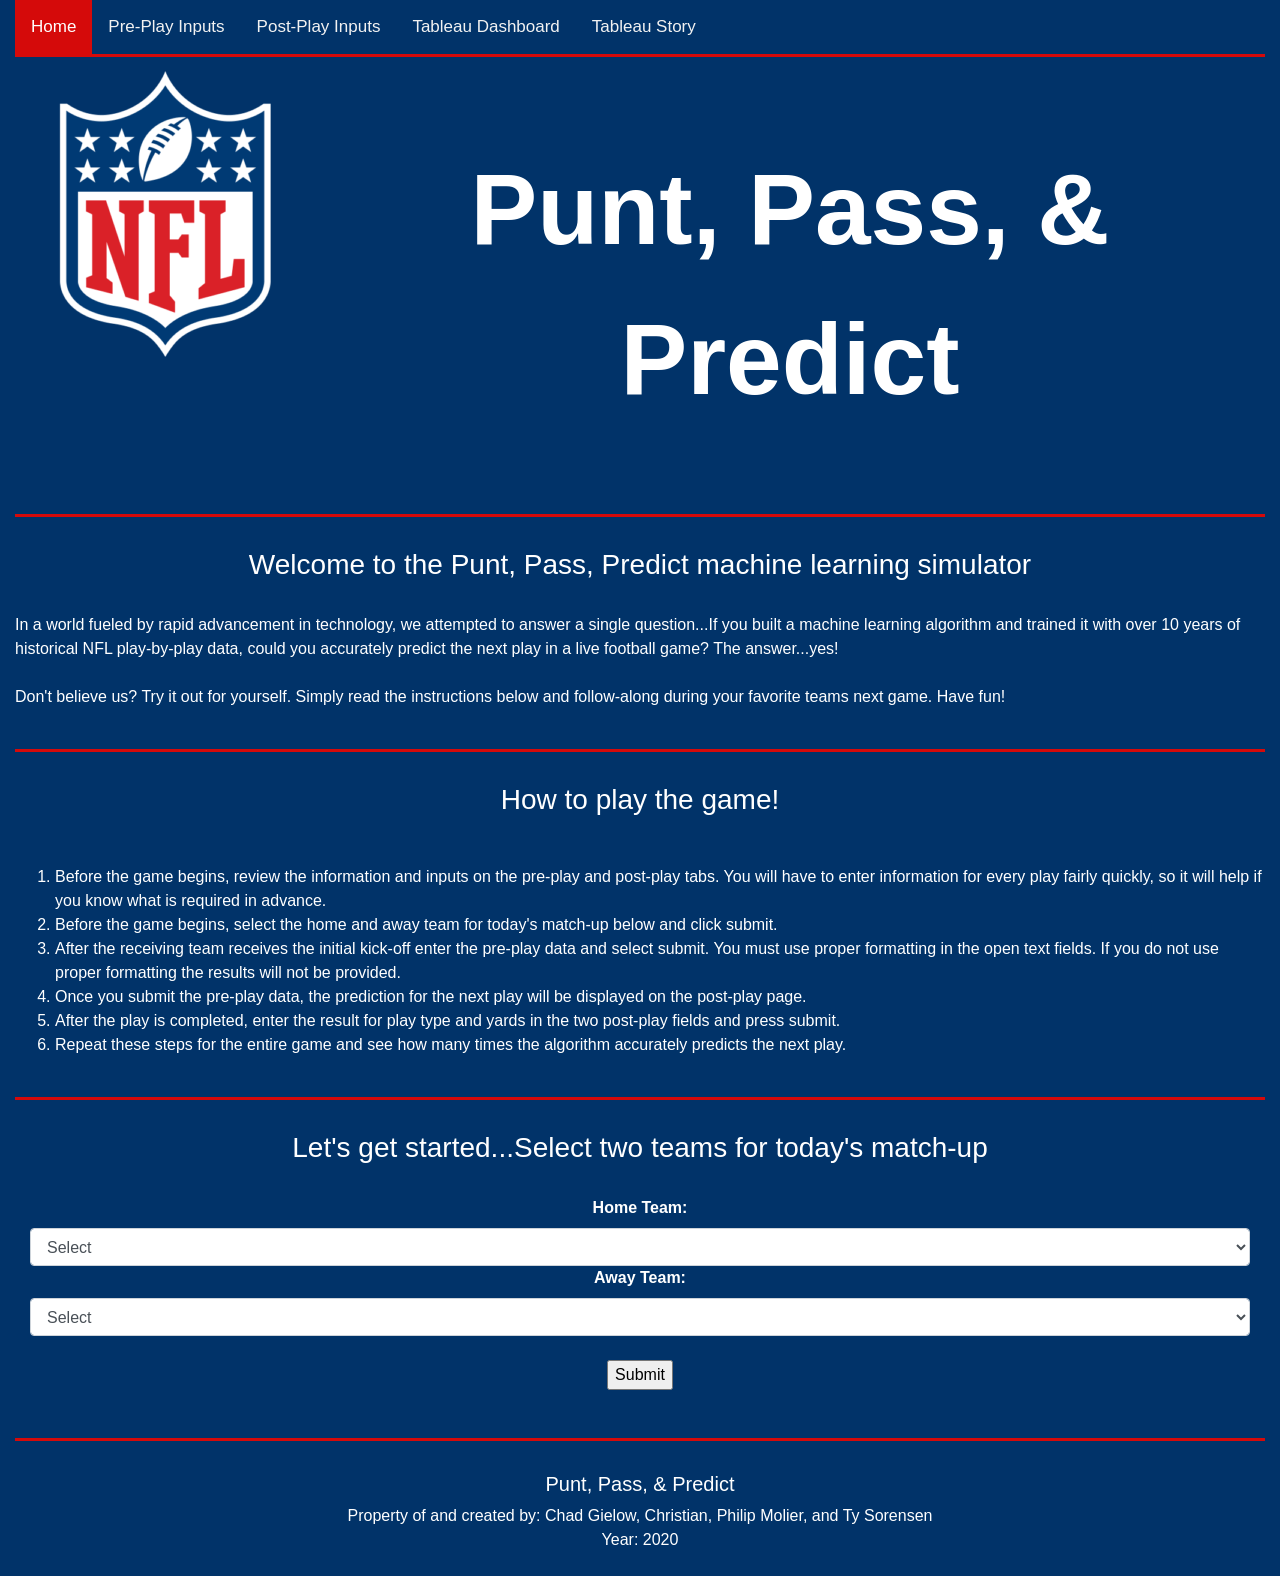
<file: index.html>
<!DOCTYPE html>
<html lang="en-us">

<head>
    <meta charset="UTF-8">
    <meta name="viewport" content="width=device-width, initial-scale=1.0">
    <meta http-equiv="X-UA-Compatible" content="ie=edge">
    <title>Home</title>

    <link rel="stylesheet" href="https://stackpath.bootstrapcdn.com/bootstrap/4.3.1/css/bootstrap.min.css" integrity="sha384-ggOyR0iXCbMQv3Xipma34MD+dH/1fQ784/j6cY/iJTQUOhcWr7x9JvoRxT2MZw1T" crossorigin="anonymous">

    <link rel="stylesheet" type="text/css" href="static/CSS/style.css">

    
</head>

<body>
    <div class="container-fluid">
        <div class="topnav">
            <a class="active" href="index.html">Home</a>
            <a href="templates/preplay.html">Pre-Play Inputs</a>
            <a href="templates/postplay.html">Post-Play Inputs</a>
            <a href="tableaudash.html" target="_blank">Tableau Dashboard</a>
            <a href="tableaustory.html" target="_blank">Tableau Story</a>
        </div>
        <hr>
        <div class="row">
            <div class="col-md-12">
                <div class="page-header">
                    <img alt="NFL Logo" src="static/images/nfl_logo.png" style="float:left" >
                        <center style="position:relative; top:70px;"><b>Punt, Pass, & Predict</b></center>
                        <br>
                </div>
            </div>
        </div>
        <div class="row">
            <div class="col-md-12">
                <hr>
                <br>
                <h3>
                    <center>Welcome to the Punt, Pass, Predict machine learning simulator</center>
                </h3>
                <br>
                <p>
                    In a world fueled by rapid advancement in technology, we attempted to answer a single question...If you built a machine learning algorithm and trained it with over 10 years of historical NFL play-by-play data, could you accurately predict the next play in a live football game? The answer...yes! 
                    <br>
                    <br> 
                    Don't believe us? Try it out for yourself. Simply read the instructions below and follow-along during your favorite teams next game. Have fun!
                </p>
                <br>
                <hr>
                <br>
                <h3>
                    <center>How to play the game!</center>
                </h3>
                <br>
                <p>
                    <ol type = "1">
                        <li>Before the game begins, review the information and inputs on the pre-play and post-play tabs. You will have to enter information for every play fairly quickly, so it will help if you know what is required in advance. </li>
                        <li>Before the game begins, select the home and away team for today's match-up below and click submit.</li>
                        <li>After the receiving team receives the initial kick-off enter the pre-play data and select submit. You must use proper formatting in the open text fields. If you do not use proper formatting the results will not be provided.</li>
                        <li>Once you submit the pre-play data, the prediction for the next play will be displayed on the post-play page.</li>
                        <li>After the play is completed, enter the result for play type and yards in the two post-play fields and press submit.</li>
                        <li>Repeat these steps for the entire game and see how many times the algorithm accurately predicts the next play.</li>  
                     </ol>
                </p>
                <br>
            </div>
        </div>
        <div class="row-select-team-home">
            <hr>
            <div class="col-md-12">
                <br>
                <h3>
                    <center>Let's get started...Select two teams for today's match-up</center>
                </h3>
                <br>
                <center><form action="templates/preplay.html">
                    <label for="homeTeam"><b>Home Team:</b></label>
                    <select class="form-control" id="homeTeam" name="homeTeam" onClick="getHomeTeam">
                        <option value="Select">Select</option>
                        <option value="1">Arizona Cardinals</option>
                        <option value="2">Atlanta Falcons</option>
                        <option value="3">Baltimore Ravens</option>
                        <option value="4">Buffalo Bills</option>
                        <option value="5">Carolina Panthers</option>
                        <option value="6">Chicago Bears</option>
                        <option value="7">Cincinnati Bengals</option>
                        <option value="8">Cleveland Browns</option>
                        <option value="9">Dallas Cowboys</option>
                        <option value="10">Denver Broncos</option>
                        <option value="11">Detroit Lions</option>
                        <option value="12">Green Bay Packers</option>
                        <option value="13">Houston Texans</option>
                        <option value="14">Indianapolis Colts</option>
                        <option value="15">Jacksonville Jaguars</option>
                        <option value="16">Kansas City Chiefs</option>
                        <option value="25">Las Vegas Raiders</option>
                        <option value="18">Los Angeles Chargers</option>
                        <option value="17">Las Angeles Rams</option>
                        <option value="19">Miami Dolphins</option>
                        <option value="20">Minnesota Vikings</option>
                        <option value="21">New England Patriots</option>
                        <option value="22">New Orleans Saints</option>
                        <option value="23">New York Giants</option>
                        <option value="24">New York Jets</option>
                        <option value="26">Philadelphia Eagles</option>
                        <option value="27">Pittsburgh Steelers</option>
                        <option value="29">San Francisco 49ers</option>
                        <option value="28">Seattle Seahawks</option>
                        <option value="30">Tampa Bay Buccaneers</option>
                        <option value="31">Tennessee Titans</option>
                        <option value="32">Washington Redskins</option>
                    </select>
                    <label for="awayTeam"><b>Away Team:</b></label>
                    <select class="form-control" id="awayTeam" name="awayTeam" onClick="getAwayTeam">
                        <option value="Select">Select</option>
                        <option value="1">Arizona Cardinals</option>
                        <option value="2">Atlanta Falcons</option>
                        <option value="3">Baltimore Ravens</option>
                        <option value="4">Buffalo Bills</option>
                        <option value="5">Carolina Panthers</option>
                        <option value="6">Chicago Bears</option>
                        <option value="7">Cincinnati Bengals</option>
                        <option value="8">Cleveland Browns</option>
                        <option value="9">Dallas Cowboys</option>
                        <option value="10">Denver Broncos</option>
                        <option value="11">Detroit Lions</option>
                        <option value="12">Green Bay Packers</option>
                        <option value="13">Houston Texans</option>
                        <option value="14">Indianapolis Colts</option>
                        <option value="15">Jacksonville Jaguars</option>
                        <option value="16">Kansas City Chiefs</option>
                        <option value="25">Las Vegas Raiders</option>
                        <option value="18">Los Angeles Chargers</option>
                        <option value="17">Las Angeles Rams</option>
                        <option value="19">Miami Dolphins</option>
                        <option value="20">Minnesota Vikings</option>
                        <option value="21">New England Patriots</option>
                        <option value="22">New Orleans Saints</option>
                        <option value="23">New York Giants</option>
                        <option value="24">New York Jets</option>
                        <option value="26">Philadelphia Eagles</option>
                        <option value="27">Pittsburgh Steelers</option>
                        <option value="29">San Francisco 49ers</option>
                        <option value="28">Seattle Seahawks</option>
                        <option value="30">Tampa Bay Buccaneers</option>
                        <option value="31">Tennessee Titans</option>
                        <option value="32">Washington Redskins</option>
                    </select>
                    <br>
                    <center><input type="submit" value="Submit"></center>
                    <br>
                </form></center>
                <br>
            </div>
        </div>
        <hr>
        <div class="row">
            <div class="col-md-12">
                <div class="page-footer">
                    <br>
                    <center><h5>
                        Punt, Pass, & Predict 
                    </h5>
                    <h7>
                        Property of and created by: Chad Gielow, Christian, Philip Molier, and Ty Sorensen
                        <br>
                        Year: 2020
                    </h7></center>
                    <br>    
                </div>  
            </div>
        </div>
    </div>

    <script src="https://code.jquery.com/jquery-3.3.1.slim.min.js" integrity="sha384-q8i/X+965DzO0rT7abK41JStQIAqVgRVzpbzo5smXKp4YfRvH+8abtTE1Pi6jizo" crossorigin="anonymous"></script>
    <script src="https://cdnjs.cloudflare.com/ajax/libs/popper.js/1.14.7/umd/popper.min.js" integrity="sha384-UO2eT0CpHqdSJQ6hJty5KVphtPhzWj9WO1clHTMGa3JDZwrnQq4sF86dIHNDz0W1" crossorigin="anonymous"></script>
    <script src="https://stackpath.bootstrapcdn.com/bootstrap/4.3.1/js/bootstrap.min.js" integrity="sha384-JjSmVgyd0p3pXB1rRibZUAYoIIy6OrQ6VrjIEaFf/nJGzIxFDsf4x0xIM+B07jRM" crossorigin="anonymous"></script>
    <script src="static/js/app.js"></script>
</body>

</html>
</file>
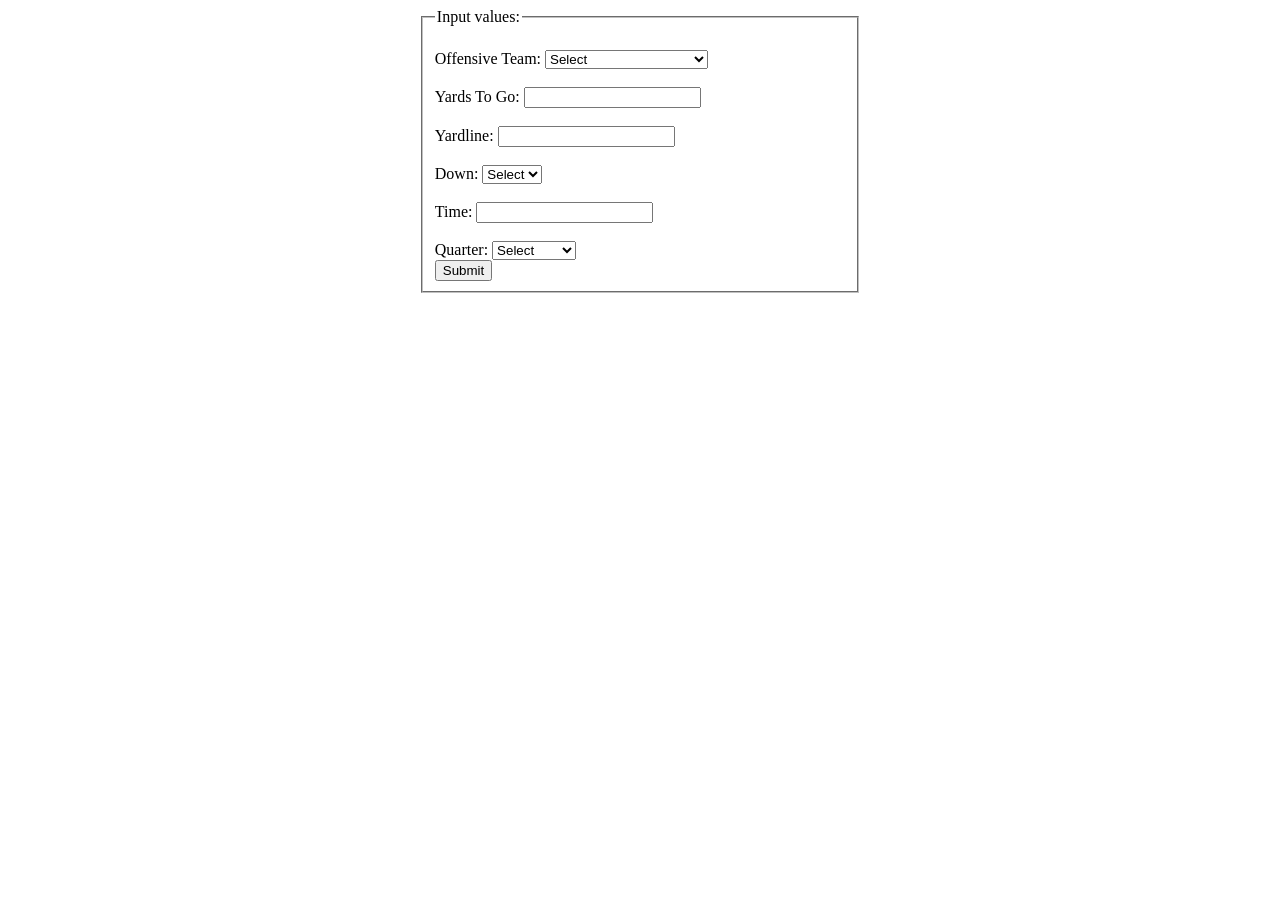
<file: pre_play.html>
<!doctype html>
<html>
<style>
form {
    margin: auto;
    width: 35%;
}
.result {
    margin: auto;
    width: 35%;
    border: 1px solid #ccc;
}
</style>
<head>
    <title>Play Predictor Model</title>
</head>
<form action="{{ url_for('main') }}" method="POST">
    <fieldset>
        <legend>Input values:</legend>
       
        <br>
                <label for="posTeam">Offensive Team:</label>
                <select id="posTeam" name="posteam">
                    <option value="Select">Select</option>
                    <option value="1">Arizona Cardinals</option>
                    <option value="2">Atlanta Falcons</option>
                    <option value="3">Baltimore Ravens</option>
                    <option value="4">Buffalo Bills</option>
                    <option value="5">Carolina Panthers</option>
                    <option value="6">Chicago Bears</option>
                    <option value="7">Cincinnati Bengals</option>
                    <option value="8">Cleveland Browns</option>
                    <option value="9">Dallas Cowboys</option>
                    <option value="10">Denver Broncos</option>
                    <option value="11">Detroit Lions</option>
                    <option value="12">Green Bay Packers</option>
                    <option value="13">Houston Texans</option>
                    <option value="14">Indianapolis Colts</option>
                    <option value="15">Jacksonville Jaguars</option>
                    <option value="16">Kansas City Chiefs</option>
                    <option value="25">Las Vegas Raiders</option>
                    <option value="18">Los Angeles Chargers</option>
                    <option value="17">Las Angeles Rams</option>
                    <option value="19">Miami Dolphins</option>
                    <option value="20">Minnesota Vikings</option>
                    <option value="21">New England Patriots</option>
                    <option value="22">New Orleans Saints</option>
                    <option value="23">New York Giants</option>
                    <option value="24">New York Jets</option>
                    <option value="26">Philadelphia Eagles</option>
                    <option value="27">Pittsburgh Steelers</option>
                    <option value="29">San Francisco 49ers</option>
                    <option value="28">Seattle Seahawks</option>
                    <option value="30">Tampa Bay Buccaneers</option>
                    <option value="31">Tennessee Titans</option>
                    <option value="32">Washington Redskins</option>
                </select>
                <br>       
        <br> Yards To Go:
        <input name="ydstogo" type="number" required>
        <br>
        <br> Yardline:
        <input name="yardline" type="number" required>
        <br>
        <br>
        <label for="down">Down:</label>
                <select id="down" name="down">
                    <option value="dSelect">Select</option>
                    <option value="d1">1</option>
                    <option value="d2">2</option>
                    <option value="d3">3</option>
                    <option value="d4">4</option>
                </select>
        <br>
        <br> Time:
        <input name="time" type="text" required>
        <br>
        <br>
        <label for="quarter">Quarter:</label>
                <select id="quarter" name="quarter">
                    <option value="qSelect">Select</option>
                    <option value="q1">1</option>
                    <option value="q2">2</option>
                    <option value="q3">3</option>
                    <option value="q4">4</option>
                    <option value="q5">Over Time</option>
                </select>
        <br>
        <input type="submit">
    </fieldset>
</form>
<br>
</html>
</file>
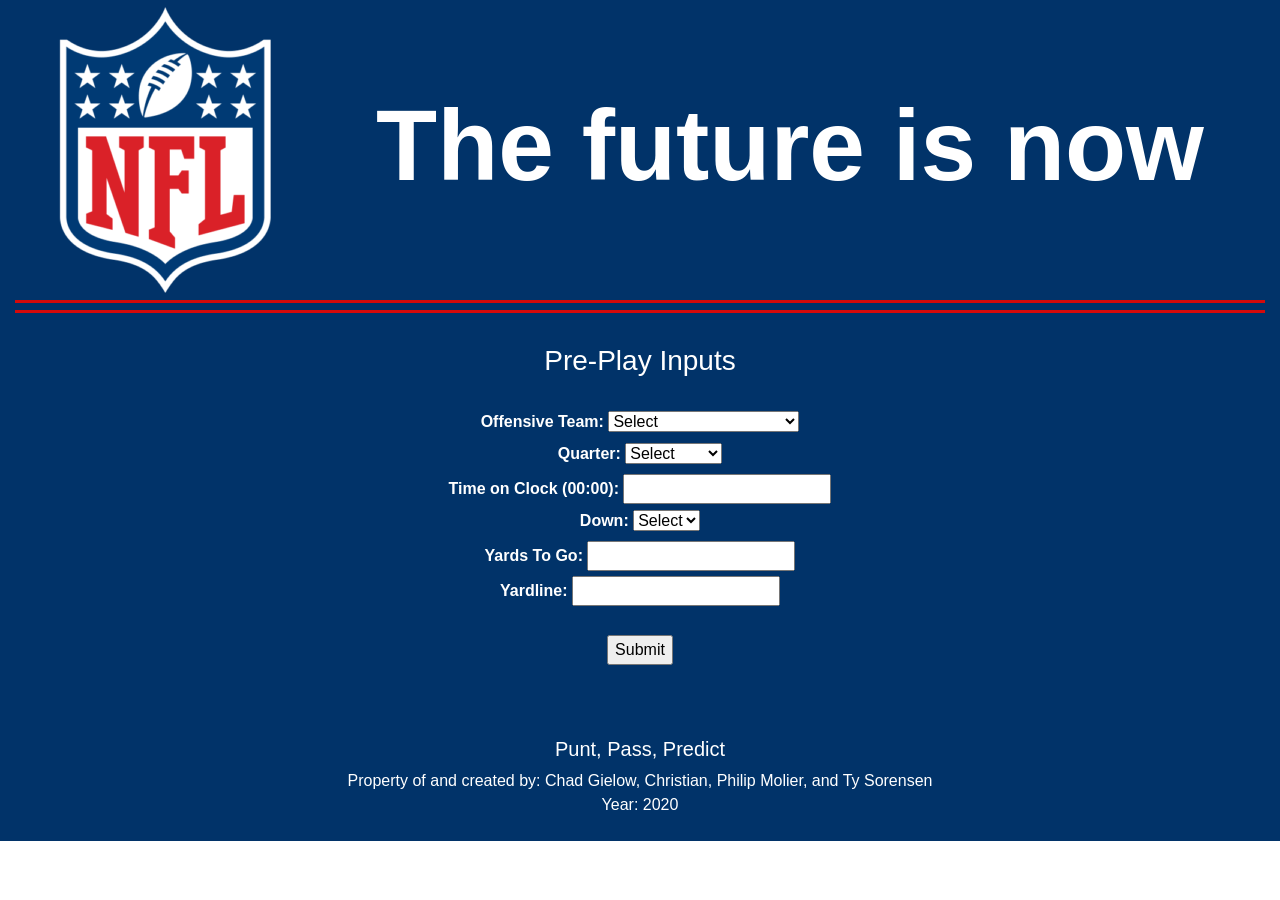
<file: preplay.html>
<!DOCTYPE html>
<html lang="en-us">

<head>
    <meta charset="UTF-8">
    <meta name="viewport" content="width=device-width, initial-scale=1.0">
    <meta http-equiv="X-UA-Compatible" content="ie=edge">
    <title>Pre-Play Inputs</title>

    <!-- Bootstrap CDN -->
    <link rel="stylesheet" href="https://stackpath.bootstrapcdn.com/bootstrap/4.3.1/css/bootstrap.min.css" integrity="sha384-ggOyR0iXCbMQv3Xipma34MD+dH/1fQ784/j6cY/iJTQUOhcWr7x9JvoRxT2MZw1T" crossorigin="anonymous">

    <!-- This line is money! It points your HTML to the CSS file. -->
    <!-- Notice the "relative" pathway? It matches a file inside our current directory's "assets" folder. Open it to see our style rules. -->
    <link rel="stylesheet" type="text/css" href="static/CSS/style.css">

    
</head>

<body>
    <div class="container-fluid">
        <div class="row">
            <div class="col-md-12">
                <div class="page-header">
                    <img alt="NFL Logo" src="static/images/nfl_logo.png" style="float:left" >
                        <center style="position:relative; top:70px;"><b>The future is now</b></center>
                        <br>
                        <hr>
                </div>
            </div>
        </div>
        <div class="row-play">
            <hr>
            <center><form id ="postplay" action="{{ url_for('main') }}" method="POST">
                <div class="col-md-12-pre">
                    <br>
                    <center><h3>
                        Pre-Play Inputs
                    </h3></center>
                    <br>
                    <label for="posTeam"><b>Offensive Team:</b></label>
                    <select id="posTeam" name="posTeam">
                        <option value="Select">Select</option>
                        <option value="1">Arizona Cardinals</option>
                        <option value="2">Atlanta Falcons</option>
                        <option value="3">Baltimore Ravens</option>
                        <option value="4">Buffalo Bills</option>
                        <option value="5">Carolina Panthers</option>
                        <option value="6">Chicago Bears</option>
                        <option value="7">Cincinnati Bengals</option>
                        <option value="8">Cleveland Browns</option>
                        <option value="9">Dallas Cowboys</option>
                        <option value="10">Denver Broncos</option>
                        <option value="11">Detroit Lions</option>
                        <option value="12">Green Bay Packers</option>
                        <option value="13">Houston Texans</option>
                        <option value="14">Indianapolis Colts</option>
                        <option value="15">Jacksonville Jaguars</option>
                        <option value="16">Kansas City Chiefs</option>
                        <option value="25">Las Vegas Raiders</option>
                        <option value="18">Los Angeles Chargers</option>
                        <option value="17">Las Angeles Rams</option>
                        <option value="19">Miami Dolphins</option>
                        <option value="20">Minnesota Vikings</option>
                        <option value="21">New England Patriots</option>
                        <option value="22">New Orleans Saints</option>
                        <option value="23">New York Giants</option>
                        <option value="24">New York Jets</option>
                        <option value="26">Philadelphia Eagles</option>
                        <option value="27">Pittsburgh Steelers</option>
                        <option value="29">San Francisco 49ers</option>
                        <option value="28">Seattle Seahawks</option>
                        <option value="30">Tampa Bay Buccaneers</option>
                        <option value="31">Tennessee Titans</option>
                        <option value="32">Washington Redskins</option>
                    </select>
                    <br>
                    <label for="quarter"><b>Quarter:</b></label>
                    <select id="quarter" name="quarter">
                        <option value="qSelect">Select</option>
                        <option value="q1">1</option>
                        <option value="q2">2</option>
                        <option value="q3">3</option>
                        <option value="q4">4</option>
                        <option value="q5">Over Time</option>
                    </select>
                    <br>
                    <label for="timeOnClock"><b>Time on Clock (00:00):</b></label>
                    <input type="text" id="timeOnClock" name="timeOnClock">
                    <br>
                    <label for="down"><b>Down:</b></label>
                    <select id="down" name="down">
                        <option value="dSelect">Select</option>
                        <option value="d1">1</option>
                        <option value="d2">2</option>
                        <option value="d3">3</option>
                        <option value="d4">4</option>
                    </select>
                    <br>
                    <label for="yardsToGo"><b>Yards To Go:</b></label>
                    <input type="number" id="yardsToGo" name="yardsToGo">
                    <br>
                    <label for="yardline"><b>Yardline:</b></label>
                    <input type="number" id="yardline" name="yardline">
                </div>
                    <br>
                    <center><input type="submit" value="Submit"></center>
                    <br>
            </form></center> 
        </div>
        <div class="row">
            <div class="col-md-12">
                <!-- <div class="select-style"><select id="SheetList"></select></div>
                    <button class="button" onclick="getVizData()">Push data to Spreadsheet</button>
                    <form onsubmit= "return false"></form>
                    Home Team: <input type="text" id="bin"/><br />
                    <input type="button" value="Submit data" onclick="getVizData();"/>
                    </form> -->
                <div class='tableauPlaceholder' id='viz1590530184157' style='position: relative'>
                    <noscript>
                        <a href='#'>
                            <img alt=' ' src='https:&#47;&#47;public.tableau.com&#47;static&#47;images&#47;Pr&#47;Project_3_NFL&#47;TeamDashboard2&#47;1_rss.png' style='border: none' />
                        </a>
                    </noscript>
                    <object class='tableauViz'  style='display:none;'>
                        <param name='host_url' value='https%3A%2F%2Fpublic.tableau.com%2F' /> 
                        <param name='embed_code_version' value='3' /> 
                        <param name='site_root' value='' />
                        <param name='name' value='Project_3_NFL&#47;TeamDashboard2' />
                        <param name='tabs' value='no' /><param name='toolbar' value='yes' />
                        <param name='static_image' value='https:&#47;&#47;public.tableau.com&#47;static&#47;images&#47;Pr&#47;Project_3_NFL&#47;TeamDashboard2&#47;1.png' /> 
                        <param name='animate_transition' value='yes' />
                        <param name='display_static_image' value='yes' />
                        <param name='display_spinner' value='yes' />
                        <param name='display_overlay' value='yes' />
                        <param name='display_count' value='yes' />
                        <param name='filter' value='publish=yes' />
                    </object>
                </div> 
                <br>
            </div>
        </div>
        <div class="row">
            <div class="col-md-12">
                <div class="page-footer">
                    <br>
                    <center><h5>
                        Punt, Pass, Predict 
                    </h5>
                    <h7>
                        Property of and created by: Chad Gielow, Christian, Philip Molier, and Ty Sorensen
                        <br>
                        Year: 2020
                    </h7></center>
                    <br>    
                </div>  
            </div>
        </div>
    </div>

    <script src="https://code.jquery.com/jquery-3.3.1.slim.min.js" integrity="sha384-q8i/X+965DzO0rT7abK41JStQIAqVgRVzpbzo5smXKp4YfRvH+8abtTE1Pi6jizo" crossorigin="anonymous"></script>
    <script src="https://cdnjs.cloudflare.com/ajax/libs/popper.js/1.14.7/umd/popper.min.js" integrity="sha384-UO2eT0CpHqdSJQ6hJty5KVphtPhzWj9WO1clHTMGa3JDZwrnQq4sF86dIHNDz0W1" crossorigin="anonymous"></script>
    <script src="https://stackpath.bootstrapcdn.com/bootstrap/4.3.1/js/bootstrap.min.js" integrity="sha384-JjSmVgyd0p3pXB1rRibZUAYoIIy6OrQ6VrjIEaFf/nJGzIxFDsf4x0xIM+B07jRM" crossorigin="anonymous"></script>
    <script src="static/js/app.js"></script>
</body>

</html>
</file>
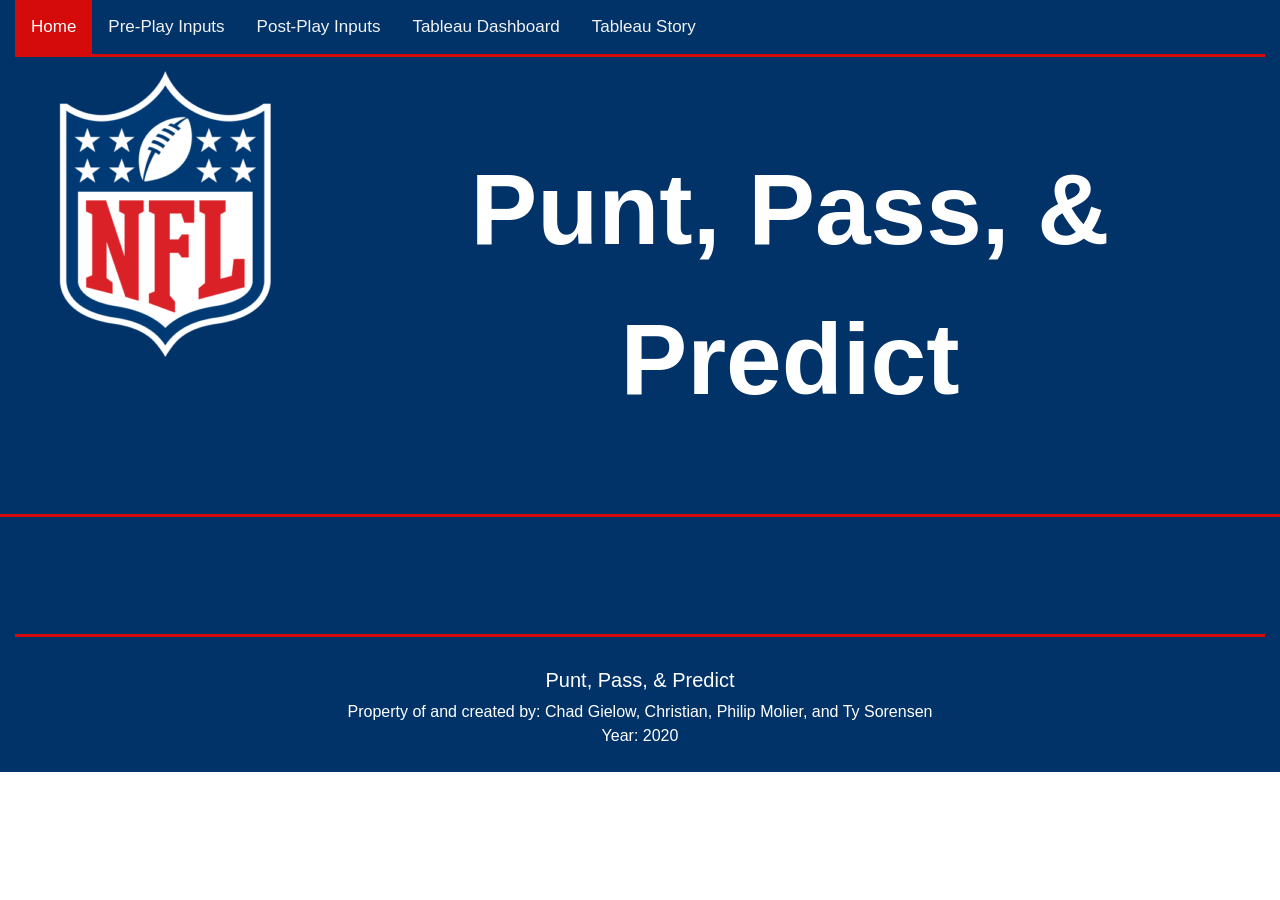
<file: tableaudash.html>
<!DOCTYPE html>
<html lang="en-us">

<head>
    <meta charset="UTF-8">
    <meta name="viewport" content="width=device-width, initial-scale=1.0">
    <meta http-equiv="X-UA-Compatible" content="ie=edge">
    <title>Dashboard</title>

    <link rel="stylesheet" href="https://stackpath.bootstrapcdn.com/bootstrap/4.3.1/css/bootstrap.min.css" integrity="sha384-ggOyR0iXCbMQv3Xipma34MD+dH/1fQ784/j6cY/iJTQUOhcWr7x9JvoRxT2MZw1T" crossorigin="anonymous">

    <link rel="stylesheet" type="text/css" href="static/CSS/style.css">

    
</head>

<body>
    <div class="container-fluid">
        <div class="topnav">
            <a class="active" href="index.html">Home</a>
            <a href="templates/preplay.html">Pre-Play Inputs</a>
            <a href="templates/postplay.html">Post-Play Inputs</a>
            <a href="tableaudash.html" target="_blank">Tableau Dashboard</a>
            <a href="tableaustory.html" target="_blank">Tableau Story</a>
        </div>
        <hr>
        <div class="row">
            <div class="col-md-12">
                <div class="page-header">
                    <img alt="NFL Logo" src="static/images/nfl_logo.png" style="float:left" >
                        <center style="position:relative; top:70px;"><b>Punt, Pass, & Predict</b></center>
                        <br>
                </div>
            </div>
        </div>
        <div class="row">
            <hr>
            <br>    
            <div class="col-md-12">
                <div class='tableauOne' id='viz1590873874065' style='position: relative'>
                    <noscript>
                        <a href='#'>
                            <img alt=' ' src='https:&#47;&#47;public.tableau.com&#47;static&#47;images&#47;Pr&#47;Project_3_NFL_Final_Tableau_Dashboard_1&#47;NFLDashboard&#47;1_rss.png' style='border: none' />
                        </a>
                    </noscript>
                    <object class='tableauViz'  style='display:none;'>
                        <param name='host_url' value='https%3A%2F%2Fpublic.tableau.com%2F' /> 
                        <param name='embed_code_version' value='3' /> 
                        <param name='site_root' value='' />
                        <param name='name' value='Project_3_NFL_Final_Tableau_Dashboard_1&#47;NFLDashboard' />
                        <param name='tabs' value='no' />
                        <param name='toolbar' value='yes' />
                        <param name='static_image' value='https:&#47;&#47;public.tableau.com&#47;static&#47;images&#47;Pr&#47;Project_3_NFL_Final_Tableau_Dashboard_1&#47;NFLDashboard&#47;1.png' /> 
                        <param name='animate_transition' value='yes' />
                        <param name='display_static_image' value='yes' />
                        <param name='display_spinner' value='yes' />
                        <param name='display_overlay' value='yes' />
                        <param name='display_count' value='yes' />
                        <param name='filter' value='publish=yes' />
                    </object>
                </div>  
                <br>
                <div class='tableauTwo' id='viz1590873991890' style='position: relative'>
                    <noscript>
                        <a href='#'>
                            <img alt=' ' src='https:&#47;&#47;public.tableau.com&#47;static&#47;images&#47;Pr&#47;Project_3_NFL_Final_Tableau_Dashboard_2&#47;TeamDashboard&#47;1_rss.png' style='border: none' />
                        </a>
                    </noscript>
                    <object class='tableauViz'  style='display:none;'>
                        <param name='host_url' value='https%3A%2F%2Fpublic.tableau.com%2F' /> 
                        <param name='embed_code_version' value='3' /> 
                        <param name='site_root' value='' />
                        <param name='name' value='Project_3_NFL_Final_Tableau_Dashboard_2&#47;TeamDashboard' />
                        <param name='tabs' value='no' />
                        <param name='toolbar' value='yes' />
                        <param name='static_image' value='https:&#47;&#47;public.tableau.com&#47;static&#47;images&#47;Pr&#47;Project_3_NFL_Final_Tableau_Dashboard_2&#47;TeamDashboard&#47;1.png' /> 
                        <param name='animate_transition' value='yes' />
                        <param name='display_static_image' value='yes' />
                        <param name='display_spinner' value='yes' />
                        <param name='display_overlay' value='yes' />
                        <param name='display_count' value='yes' />
                        <param name='filter' value='publish=yes' />
                    </object>
                </div>                
                <br>
                <div class='tableauThree' id='viz1590874028471' style='position: relative'>
                    <noscript>
                        <a href='#'>
                            <img alt=' ' src='https:&#47;&#47;public.tableau.com&#47;static&#47;images&#47;Pr&#47;Project_3_NFL_Final_Tableau_Dashboard_3&#47;TeamPlays&#47;1_rss.png' style='border: none' />
                        </a>
                    </noscript>
                    <object class='tableauViz'  style='display:none;'>
                        <param name='host_url' value='https%3A%2F%2Fpublic.tableau.com%2F' /> 
                        <param name='embed_code_version' value='3' /> 
                        <param name='site_root' value='' />
                        <param name='name' value='Project_3_NFL_Final_Tableau_Dashboard_3&#47;TeamPlays' />
                        <param name='tabs' value='no' />
                        <param name='toolbar' value='yes' />
                        <param name='static_image' value='https:&#47;&#47;public.tableau.com&#47;static&#47;images&#47;Pr&#47;Project_3_NFL_Final_Tableau_Dashboard_3&#47;TeamPlays&#47;1.png' /> 
                        <param name='animate_transition' value='yes' />
                        <param name='display_static_image' value='yes' />
                        <param name='display_spinner' value='yes' />
                        <param name='display_overlay' value='yes' />
                        <param name='display_count' value='yes' />
                        <param name='filter' value='publish=yes' />
                    </object>
                </div>  
                <br>           
                <div class='tableauFour' id='viz1590874055718' style='position: relative'>
                    <noscript>
                        <a href='#'>
                            <img alt=' ' src='https:&#47;&#47;public.tableau.com&#47;static&#47;images&#47;Pr&#47;Project_3_NFL_Final_Tableau_Dashboard_4&#47;Playsbyyear&#47;1_rss.png' style='border: none' />
                        </a>
                    </noscript>
                    <object class='tableauViz'  style='display:none;'>
                        <param name='host_url' value='https%3A%2F%2Fpublic.tableau.com%2F' /> 
                        <param name='embed_code_version' value='3' /> 
                        <param name='site_root' value='' />
                        <param name='name' value='Project_3_NFL_Final_Tableau_Dashboard_4&#47;Playsbyyear' />
                        <param name='tabs' value='no' />
                        <param name='toolbar' value='yes' />
                        <param name='static_image' value='https:&#47;&#47;public.tableau.com&#47;static&#47;images&#47;Pr&#47;Project_3_NFL_Final_Tableau_Dashboard_4&#47;Playsbyyear&#47;1.png' /> 
                        <param name='animate_transition' value='yes' />
                        <param name='display_static_image' value='yes' />
                        <param name='display_spinner' value='yes' />
                        <param name='display_overlay' value='yes' />
                        <param name='display_count' value='yes' />
                        <param name='filter' value='publish=yes' />
                    </object>
                </div>               
                <br>
            </div>
        </div>
        <hr>
        <div class="row">
            <div class="col-md-12">
                <div class="page-footer">
                    <br>
                    <center><h5>
                        Punt, Pass, & Predict 
                    </h5>
                    <h7>
                        Property of and created by: Chad Gielow, Christian, Philip Molier, and Ty Sorensen
                        <br>
                        Year: 2020
                    </h7></center>
                    <br>    
                </div>  
            </div>
        </div>
    </div>

    <script src="https://code.jquery.com/jquery-3.3.1.slim.min.js" integrity="sha384-q8i/X+965DzO0rT7abK41JStQIAqVgRVzpbzo5smXKp4YfRvH+8abtTE1Pi6jizo" crossorigin="anonymous"></script>
    <script src="https://cdnjs.cloudflare.com/ajax/libs/popper.js/1.14.7/umd/popper.min.js" integrity="sha384-UO2eT0CpHqdSJQ6hJty5KVphtPhzWj9WO1clHTMGa3JDZwrnQq4sF86dIHNDz0W1" crossorigin="anonymous"></script>
    <script src="https://stackpath.bootstrapcdn.com/bootstrap/4.3.1/js/bootstrap.min.js" integrity="sha384-JjSmVgyd0p3pXB1rRibZUAYoIIy6OrQ6VrjIEaFf/nJGzIxFDsf4x0xIM+B07jRM" crossorigin="anonymous"></script>
    <script src="static/js/app.js"></script>
</body>

</html>
</file>
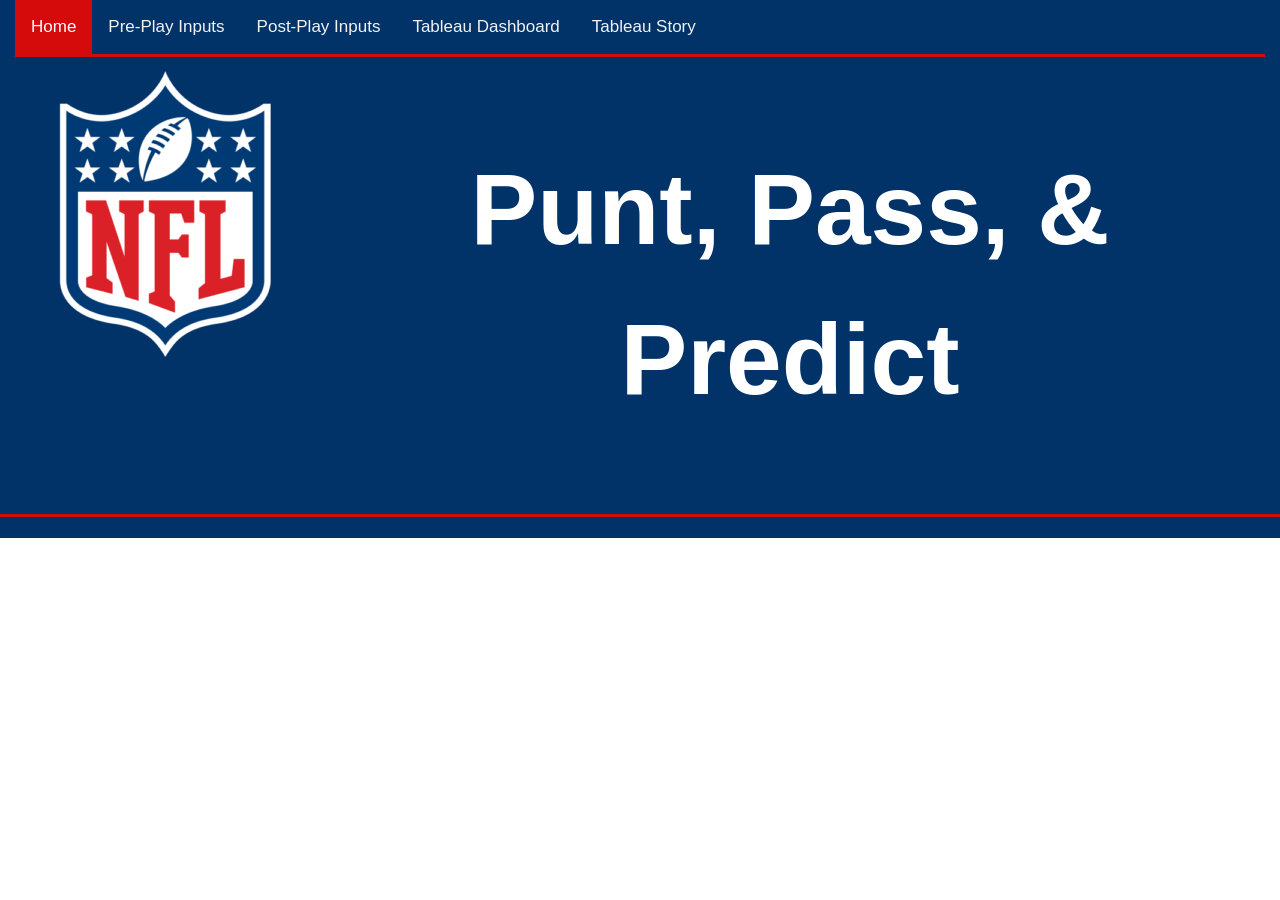
<file: tableaustory.html>
<!DOCTYPE html>
<html lang="en-us">

<head>
    <meta charset="UTF-8">
    <meta name="viewport" content="width=device-width, initial-scale=1.0">
    <meta http-equiv="X-UA-Compatible" content="ie=edge">
    <title>Story</title>

    <link rel="stylesheet" href="https://stackpath.bootstrapcdn.com/bootstrap/4.3.1/css/bootstrap.min.css" integrity="sha384-ggOyR0iXCbMQv3Xipma34MD+dH/1fQ784/j6cY/iJTQUOhcWr7x9JvoRxT2MZw1T" crossorigin="anonymous">

    <link rel="stylesheet" type="text/css" href="static/CSS/style.css">

    
</head>

<body>
    <div class="container-fluid">
        <div class="topnav">
            <a class="active" href="index.html">Home</a>
            <a href="templates/preplay.html">Pre-Play Inputs</a>
            <a href="templates/postplay.html">Post-Play Inputs</a>
            <a href="tableaudash.html" target="_blank">Tableau Dashboard</a>
            <a href="tableaustory.html" target="_blank">Tableau Story</a>
        </div>
        <hr>
        <div class="row">
            <div class="col-md-12">
                <div class="page-header">
                    <img alt="NFL Logo" src="static/images/nfl_logo.png" style="float:left" >
                        <center style="position:relative; top:70px;"><b>Punt, Pass, & Predict</b></center>
                        <br>
                </div>
            </div>
        </div>
        <div class="row">
            <hr>
            <br>
            <div class="col-md-12">
                <div class='tableauPlaceholder' id='viz1590963732362' style='position: relative'>
                    <noscript><a href='#'><img alt=' ' src='https:&#47;&#47;public.tableau.com&#47;static&#47;images&#47;Pr&#47;Project_3_NFL_Final_Tableau_Story&#47;Story1&#47;1_rss.png' style='border: none' />
                    </a>
                </noscript>
                <object class='tableauViz'  style='display:none;'><param name='host_url' value='https%3A%2F%2Fpublic.tableau.com%2F' /> 
                    <param name='embed_code_version' value='3' /> 
                    <param name='site_root' value='' />
                    <param name='name' value='Project_3_NFL_Final_Tableau_Story&#47;Story1' />
                    <param name='tabs' value='no' />
                    <param name='toolbar' value='yes' />
                    <param name='static_image' value='https:&#47;&#47;public.tableau.com&#47;static&#47;images&#47;Pr&#47;Project_3_NFL_Final_Tableau_Story&#47;Story1&#47;1.png' /> 
                    <param name='animate_transition' value='yes' />
                    <param name='display_static_image' value='yes' />
                    <param name='display_spinner' value='yes' />
                    <param name='display_overlay' value='yes' />
                    <param name='display_count' value='yes' />
                </object>
            </div>            
        </div>
        <script type='text/javascript'>                    
            var divElement = document.getElementById('viz1590963732362');                    
            var vizElement = divElement.getElementsByTagName('object')[0];                    
            vizElement.style.width='1016px';vizElement.style.height='1150px';                    
            var scriptElement = document.createElement('script');                    
            scriptElement.src = 'https://public.tableau.com/javascripts/api/viz_v1.js';                    
            vizElement.parentNode.insertBefore(scriptElement, vizElement);                
        </script>
        <!-- <hr> -->
        <!-- <div class="row">
            <div class="col-md-12">
                <div class="page-footer">
                    <br>
                    <center><h5>
                        Punt, Pass, & Predict 
                    </h5>
                    <h7>
                        Property of and created by: Chad Gielow, Christian, Philip Molier, and Ty Sorensen
                        <br>
                        Year: 2020
                    </h7></center>
                    <br>    
                </div>
            </div>
        </div> -->
    </div>

    <script src="https://code.jquery.com/jquery-3.3.1.slim.min.js" integrity="sha384-q8i/X+965DzO0rT7abK41JStQIAqVgRVzpbzo5smXKp4YfRvH+8abtTE1Pi6jizo" crossorigin="anonymous"></script>
    <script src="https://cdnjs.cloudflare.com/ajax/libs/popper.js/1.14.7/umd/popper.min.js" integrity="sha384-UO2eT0CpHqdSJQ6hJty5KVphtPhzWj9WO1clHTMGa3JDZwrnQq4sF86dIHNDz0W1" crossorigin="anonymous"></script>
    <script src="https://stackpath.bootstrapcdn.com/bootstrap/4.3.1/js/bootstrap.min.js" integrity="sha384-JjSmVgyd0p3pXB1rRibZUAYoIIy6OrQ6VrjIEaFf/nJGzIxFDsf4x0xIM+B07jRM" crossorigin="anonymous"></script>
    <script src="static/js/app.js"></script>
</body>

</html>
</file>
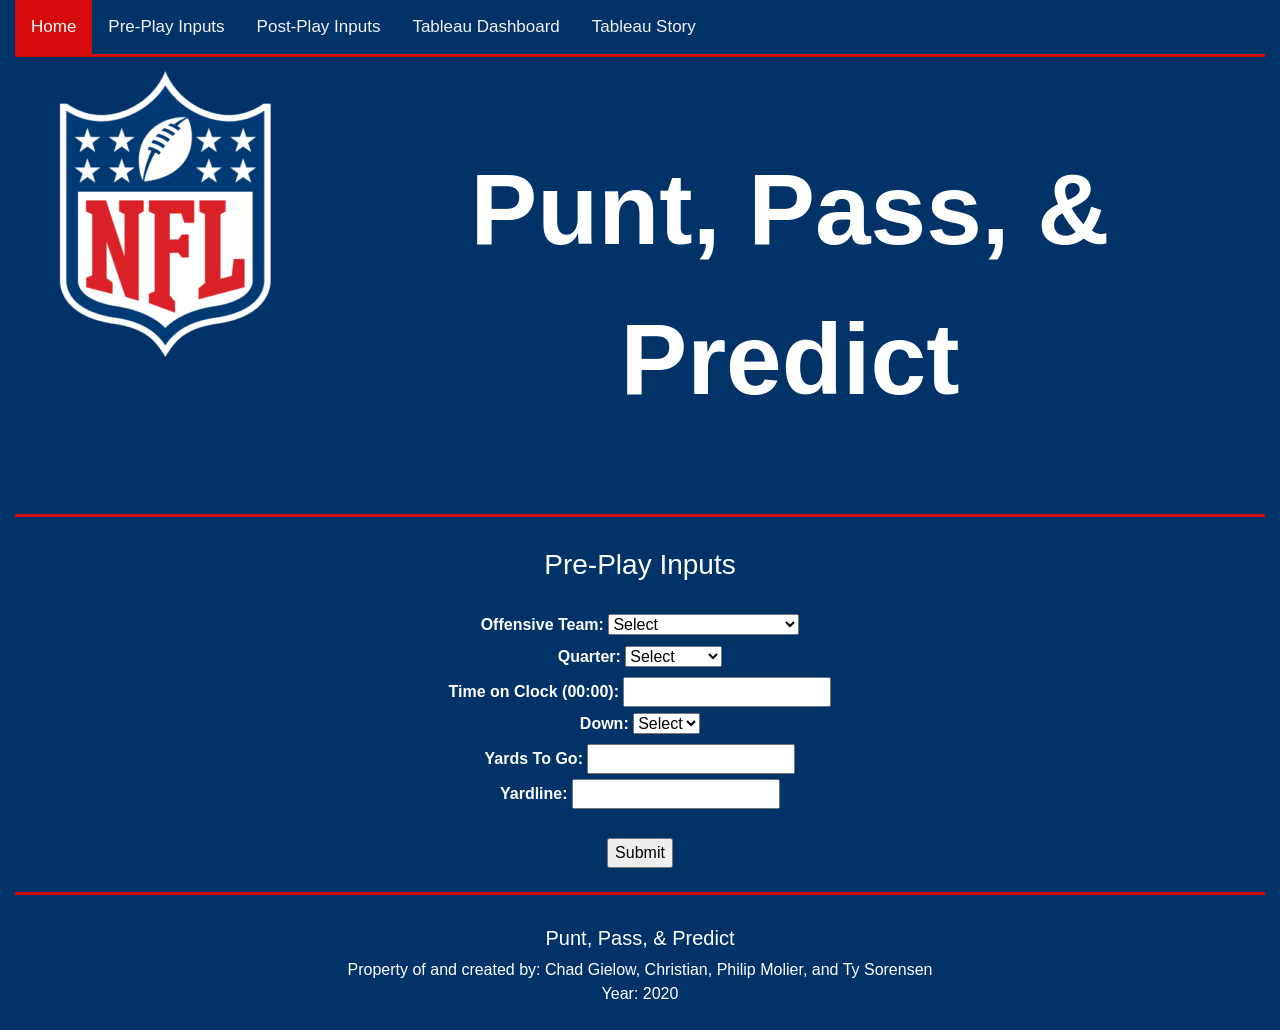
<file: templates/preplay.html>
<!DOCTYPE html>
<html lang="en-us">

<head>
    <meta charset="UTF-8">
    <meta name="viewport" content="width=device-width, initial-scale=1.0">
    <meta http-equiv="X-UA-Compatible" content="ie=edge">
    <title>Pre-Play</title>

    <link rel="stylesheet" href="https://stackpath.bootstrapcdn.com/bootstrap/4.3.1/css/bootstrap.min.css" integrity="sha384-ggOyR0iXCbMQv3Xipma34MD+dH/1fQ784/j6cY/iJTQUOhcWr7x9JvoRxT2MZw1T" crossorigin="anonymous">

    <link rel="stylesheet" type="text/css" href="../static/CSS/style.css">

    
</head>

<body>
    <div class="container-fluid">
        <div class="topnav">
            <a class="active" href="../index.html">Home</a>
            <a href="../templates/preplay.html">Pre-Play Inputs</a>
            <a href="../templates/postplay.html">Post-Play Inputs</a>
            <a href="../tableaudash.html" target="_blank">Tableau Dashboard</a>
            <a href="../tableaustory.html" target="_blank">Tableau Story</a>
        </div>
        <hr>
        <div class="row">
            <div class="col-md-12">
                <div class="page-header">
                    <img alt="NFL Logo" src="../static/images/nfl_logo.png" style="float:left" >
                        <center style="position:relative; top:70px;"><b>Punt, Pass, & Predict</b></center>
                        <br>
                </div>
            </div>
        </div>
        <div class="row-play">
            <hr>
            <center><form id ="postplay" action="{{ url_for('main') }}" method="POST">
                <div class="col-md-12-pre">
                    <br>
                    <center><h3>
                        Pre-Play Inputs
                    </h3></center>
                    <br>
                    <label for="posTeam"><b>Offensive Team:</b></label>
                    <select id="posTeam" name="posTeam">
                        <option value="Select">Select</option>
                        <option value="1">Arizona Cardinals</option>
                        <option value="2">Atlanta Falcons</option>
                        <option value="3">Baltimore Ravens</option>
                        <option value="4">Buffalo Bills</option>
                        <option value="5">Carolina Panthers</option>
                        <option value="6">Chicago Bears</option>
                        <option value="7">Cincinnati Bengals</option>
                        <option value="8">Cleveland Browns</option>
                        <option value="9">Dallas Cowboys</option>
                        <option value="10">Denver Broncos</option>
                        <option value="11">Detroit Lions</option>
                        <option value="12">Green Bay Packers</option>
                        <option value="13">Houston Texans</option>
                        <option value="14">Indianapolis Colts</option>
                        <option value="15">Jacksonville Jaguars</option>
                        <option value="16">Kansas City Chiefs</option>
                        <option value="25">Las Vegas Raiders</option>
                        <option value="18">Los Angeles Chargers</option>
                        <option value="17">Las Angeles Rams</option>
                        <option value="19">Miami Dolphins</option>
                        <option value="20">Minnesota Vikings</option>
                        <option value="21">New England Patriots</option>
                        <option value="22">New Orleans Saints</option>
                        <option value="23">New York Giants</option>
                        <option value="24">New York Jets</option>
                        <option value="26">Philadelphia Eagles</option>
                        <option value="27">Pittsburgh Steelers</option>
                        <option value="29">San Francisco 49ers</option>
                        <option value="28">Seattle Seahawks</option>
                        <option value="30">Tampa Bay Buccaneers</option>
                        <option value="31">Tennessee Titans</option>
                        <option value="32">Washington Redskins</option>
                    </select>
                    <br>
                    <label for="quarter"><b>Quarter:</b></label>
                    <select id="quarter" name="quarter">
                        <option value="qSelect">Select</option>
                        <option value="q1">1</option>
                        <option value="q2">2</option>
                        <option value="q3">3</option>
                        <option value="q4">4</option>
                        <option value="q5">Over Time</option>
                    </select>
                    <br>
                    <label for="timeOnClock"><b>Time on Clock (00:00):</b></label>
                    <input type="text" id="timeOnClock" name="timeOnClock">
                    <br>
                    <label for="down"><b>Down:</b></label>
                    <select id="down" name="down">
                        <option value="dSelect">Select</option>
                        <option value="d1">1</option>
                        <option value="d2">2</option>
                        <option value="d3">3</option>
                        <option value="d4">4</option>
                    </select>
                    <br>
                    <label for="yardsToGo"><b>Yards To Go:</b></label>
                    <input type="number" id="yardsToGo" name="yardsToGo">
                    <br>
                    <label for="yardline"><b>Yardline:</b></label>
                    <input type="number" id="yardline" name="yardline">
                </div>
                    <br>
                    <center><input type="submit" value="Submit"></center>
                    <br>
            </form></center> 
        </div>
        <div class="row">
            <div class="col-md-12">
                <div class='tableauPlaceholder' id='viz1590530184157' style='position: relative'>
                    <noscript>
                        <a href='#'>
                            <img alt=' ' src='https:&#47;&#47;public.tableau.com&#47;static&#47;images&#47;Pr&#47;Project_3_NFL&#47;TeamDashboard2&#47;1_rss.png' style='border: none' />
                        </a>
                    </noscript>
                    <object class='tableauViz'  style='display:none;'>
                        <param name='host_url' value='https%3A%2F%2Fpublic.tableau.com%2F' /> 
                        <param name='embed_code_version' value='3' /> 
                        <param name='site_root' value='' />
                        <param name='name' value='Project_3_NFL&#47;TeamDashboard2' />
                        <param name='tabs' value='no' /><param name='toolbar' value='yes' />
                        <param name='static_image' value='https:&#47;&#47;public.tableau.com&#47;static&#47;images&#47;Pr&#47;Project_3_NFL&#47;TeamDashboard2&#47;1.png' /> 
                        <param name='animate_transition' value='yes' />
                        <param name='display_static_image' value='yes' />
                        <param name='display_spinner' value='yes' />
                        <param name='display_overlay' value='yes' />
                        <param name='display_count' value='yes' />
                        <param name='filter' value='publish=yes' />
                    </object>
                </div> 
            </div>
        </div>
        <hr>
        <div class="row">
            <div class="col-md-12">
                <div class="page-footer">
                    <br>
                    <center><h5>
                        Punt, Pass, & Predict 
                    </h5>
                    <h7>
                        Property of and created by: Chad Gielow, Christian, Philip Molier, and Ty Sorensen
                        <br>
                        Year: 2020
                    </h7></center>
                    <br>    
                </div>  
            </div>
        </div>
    </div>

    <script src="https://code.jquery.com/jquery-3.3.1.slim.min.js" integrity="sha384-q8i/X+965DzO0rT7abK41JStQIAqVgRVzpbzo5smXKp4YfRvH+8abtTE1Pi6jizo" crossorigin="anonymous"></script>
    <script src="https://cdnjs.cloudflare.com/ajax/libs/popper.js/1.14.7/umd/popper.min.js" integrity="sha384-UO2eT0CpHqdSJQ6hJty5KVphtPhzWj9WO1clHTMGa3JDZwrnQq4sF86dIHNDz0W1" crossorigin="anonymous"></script>
    <script src="https://stackpath.bootstrapcdn.com/bootstrap/4.3.1/js/bootstrap.min.js" integrity="sha384-JjSmVgyd0p3pXB1rRibZUAYoIIy6OrQ6VrjIEaFf/nJGzIxFDsf4x0xIM+B07jRM" crossorigin="anonymous"></script>
    <script src="../static/js/app.js"></script>
</body>

</html>
</file>
<file: static/CSS/style.css>
.container-fluid {
    background-color: #013369;
    color: white;
}

.page-header {
    font-size: 100px;
    color: white;
    background-color: #013369;
}

/* Add a black background color to the top navigation */
.topnav {
    background-color: #013369;
    overflow: hidden;
}
  
/* Style the links inside the navigation bar */
.topnav a {
    float: left;
    color: #f2f2f2;
    text-align: center;
    padding: 14px 16px;
    text-decoration: none;
    font-size: 17px;
}
  
/* Change the color of links on hover */
.topnav a:hover {
    background-color: white;
    color: black;
}
  
/* Add a color to the active/current link */
.topnav a.active {
    background-color: #D50A0A;
    color: white;
}

hr {
    width: 100%;
    height: 7px;
    background-color:  #013369;
    margin-right: auto;
    margin-left: auto;
    border-width: 3px;
    border-color: #D50A0A;
    margin-top: 0px;
    margin-bottom: 0px;

}

.row-play {
    background-color: #013369;
    color: white;
}

.row-select-team {
    background-color: #013369;
    color: white;
}

.row-play {
    align-items: center;
}

.tableauPlaceholder {
    margin-left: auto;
    margin-right: auto;
    align-items: center;
}

.page-footer {
    color: white;
    background-color: #013369;
}
</file>
